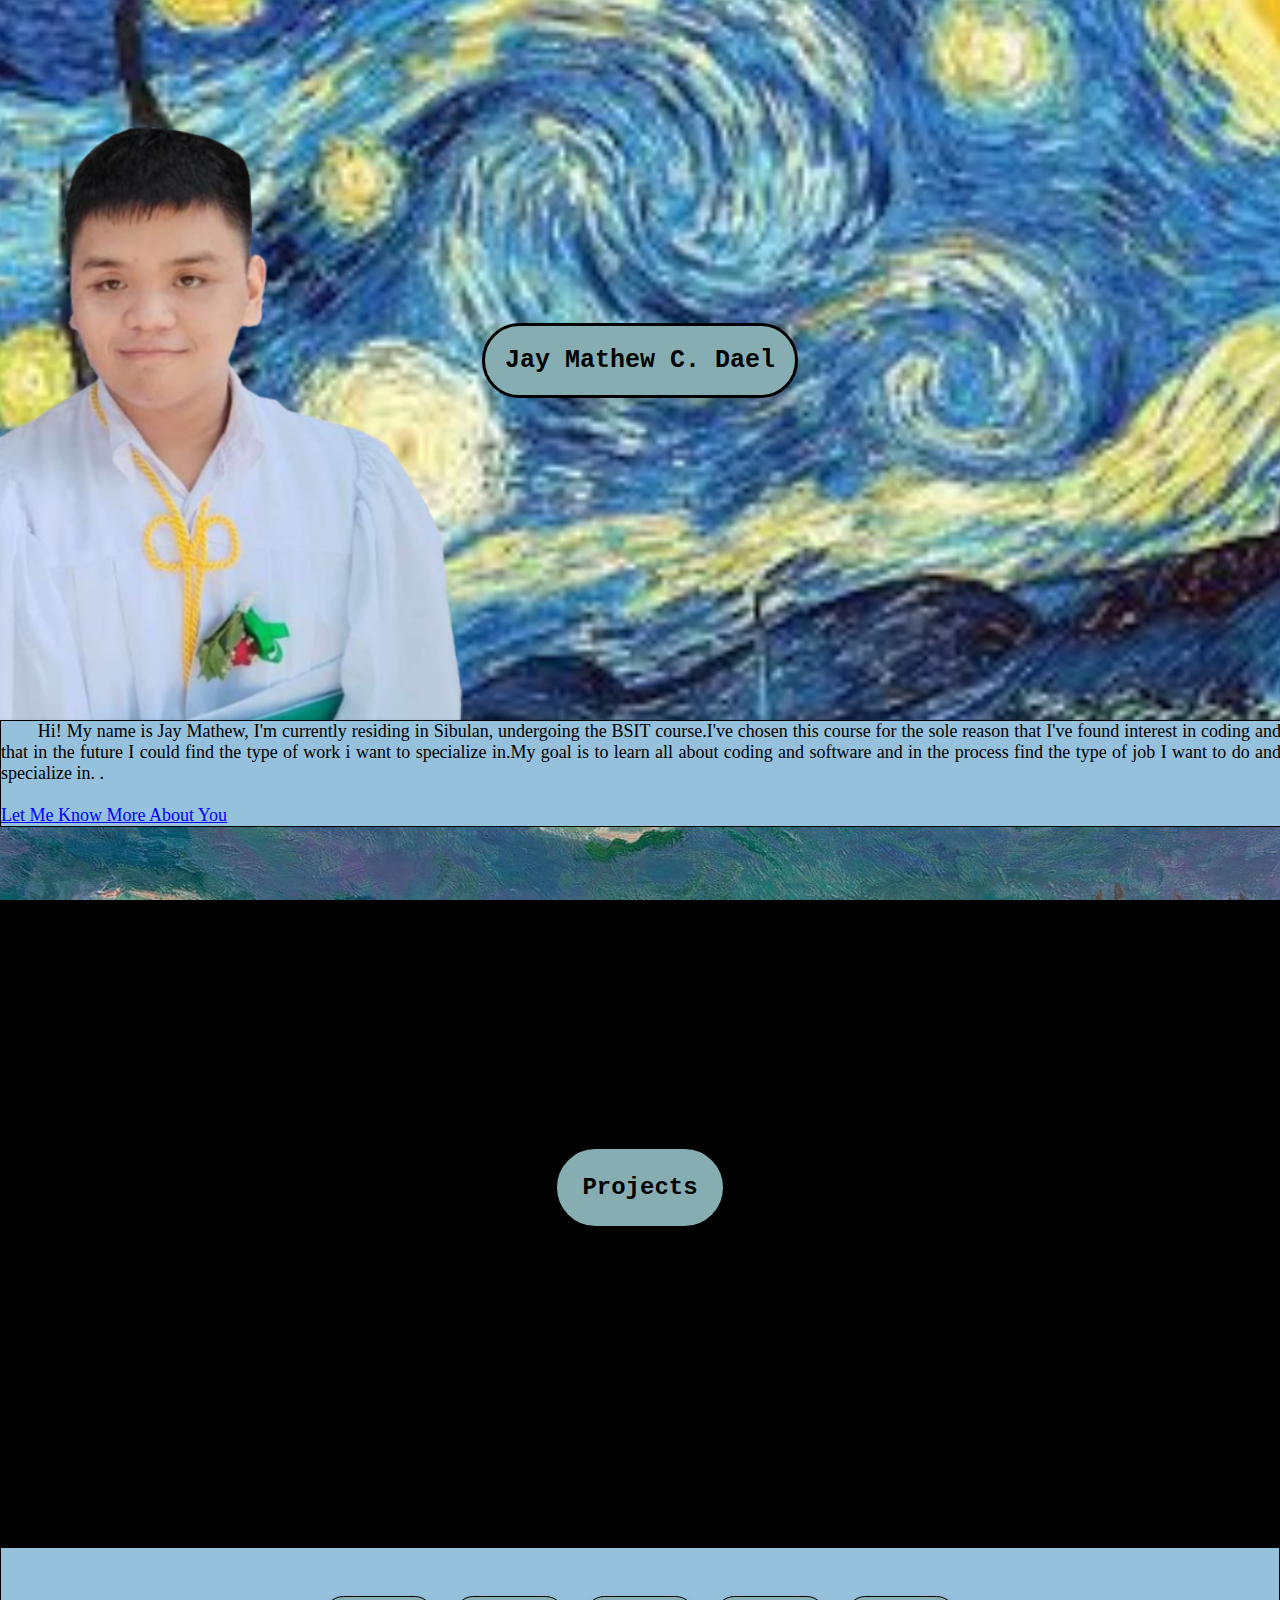
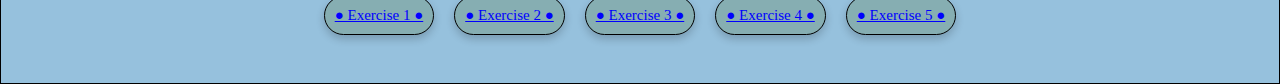
<file: index.html>
<DOCTYPE html>
<html>
	<head>
		<title>ALL ABOUT ME</title>
		<meta charset="UTF-8">
		<meta name="viewport" content="width=device-width, initial-scale=1.0">
		<link rel="stylesheet" type="text/css"  href="format1.css">
		<title>Jay Mathew C. Dael</title>
	</head>
	
	<body>
		<div id="mainbg">
			<div id="name">Jay Mathew C. Dael</div> 
		</div>
		<div id="overlaytext"> <p>&emsp; &ensp; Hi! My name is Jay Mathew, I'm currently residing in Sibulan, undergoing the BSIT course.I've chosen this course for the sole reason that I've found interest in coding and that in the future I could find the type of work i want to specialize in.My goal is to learn all about coding and software and in the process find the type of job I want to do and specialize in. .</p><br>
			<a id="infolink" href="questionnare.html" class="link">Let Me Know More About You</a>
		</div>
		<div id="overlaybg">
			<div id="projects">Projects</div>
		</div>      
		<div id="projectlinks">
			<div class="links"><a href="Output1.html">● Exercise 1 ● </a></div>
			<div class="links"><a href="Output2.html">● Exercise 2 ● </a></div>
			<div class="links"><a href="Output3.html">● Exercise 3 ● </a></div>
			<div class="links"><a href="Output4.html">● Exercise 4 ● </a></div> 
			<div class="links"><a href="EX5_DAEL.html">● Exercise 5 ● </a></div>
		</div>
	</body>
</html>
</file>
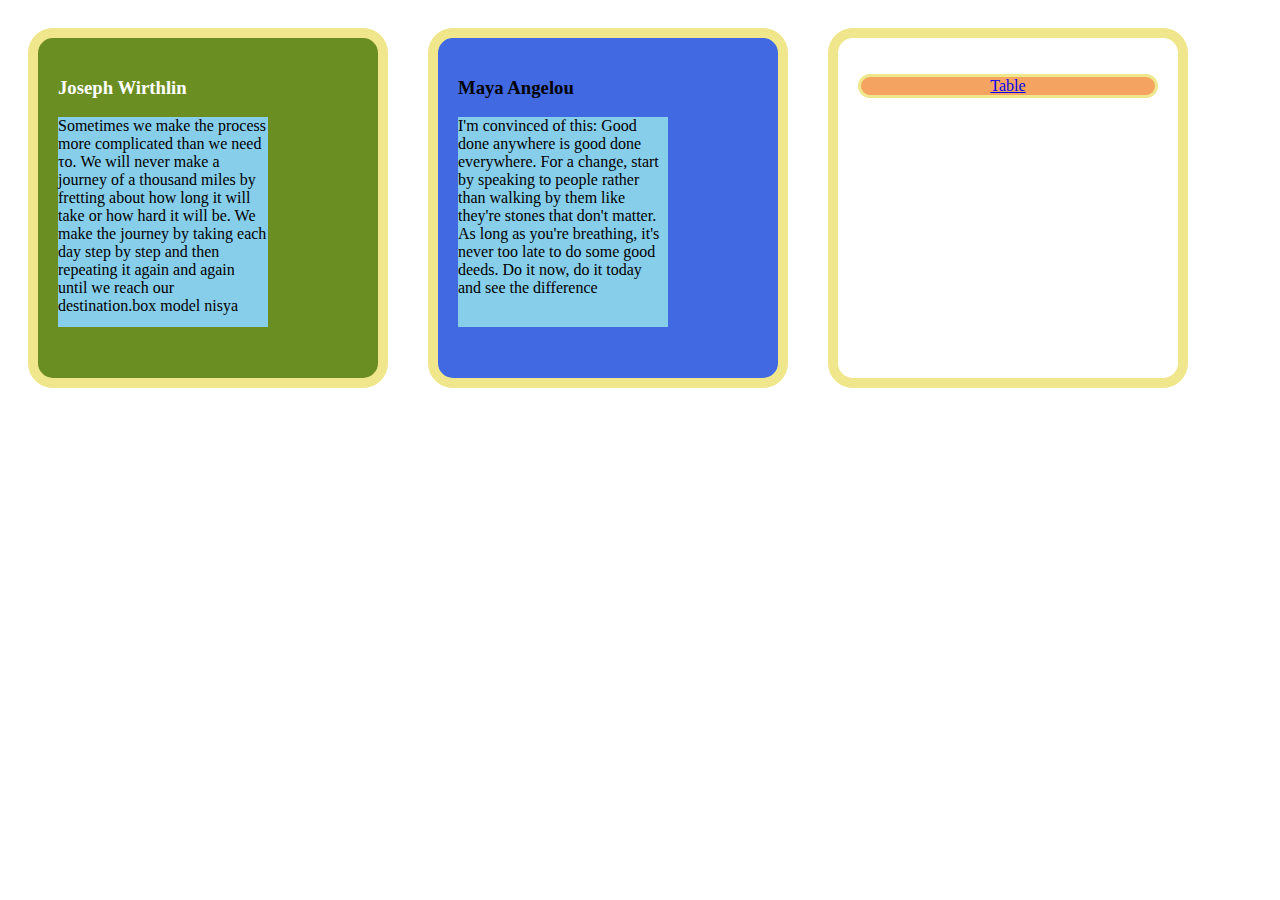
<file: EX5_DAEL.html>
<!DOCTYPE html>
<html>
	<head>
		<title>thisisaummidk</title>
			<link rel="stylesheet" type="text/css" href="Format5.css">
	</head>
	<body>
		<div class="box1">
		<h3 class="a">Joseph Wirthlin</h3>
<p id="b">Sometimes we make the process more complicated than we need το. We will never make a journey of a thousand miles by fretting about how long it will take or how hard it will be. We make the journey by taking each day step by step and then repeating it again and again until we reach our destination.box model nisya</p>
		</div>
		
		<div class="box2"> 
<h3 class="b">Maya Angelou</h3>
<p id="c">I'm convinced of this: Good done anywhere is good done everywhere. For a change, start by speaking to people rather than walking by them like they're stones that don't matter. As long as you're breathing, it's never too late to do some good deeds. Do it now, do it today and see the difference</p>
		</div>
		
		<div class="box3"> 
		<a href="Output3.html"><p id="a">Table</p></a>
		</div>
	</body>
</html>
</file>
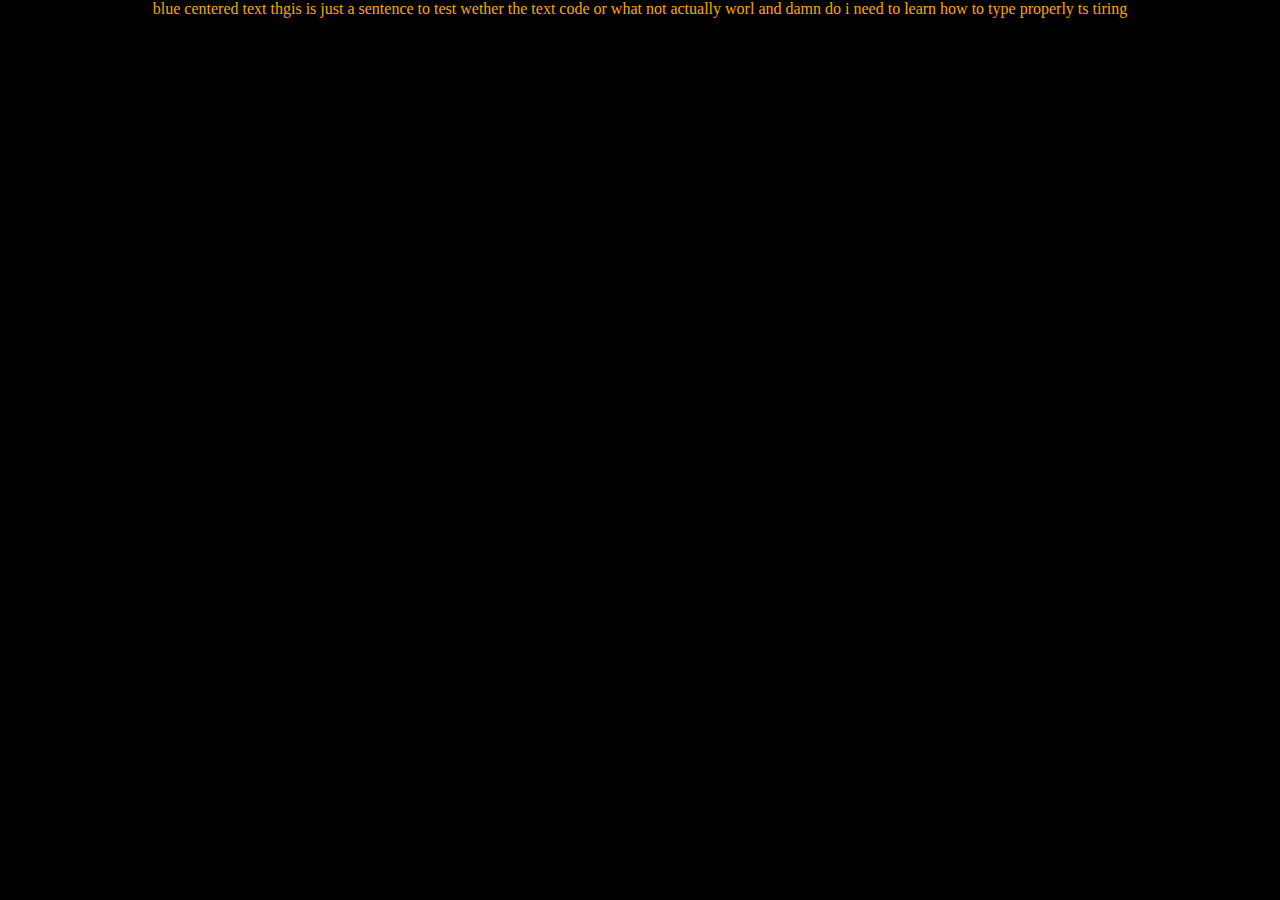
<file: Output1.html>
<!DOCTYPE	html>
<html>
<head>
	<!-- this is internal css--!>
	<style>
	p{ 
    	color:orange;
	    text-align:center;
    }
	</style>
	<!-- this is internal css--!>
	<link rel="stylesheet" type="text/css" href="format1.css">
</head>
<body>
		<p class="a"> blue centered text thgis is just a sentence to test wether the text code or what not actually worl and damn do i need to learn how to type properly ts tiring</p>
		<h6 class="b">this</h6><br>
		<h5>is</h5><br>
		<h4>uniform</h4><br>
</body>
</html>
</file>
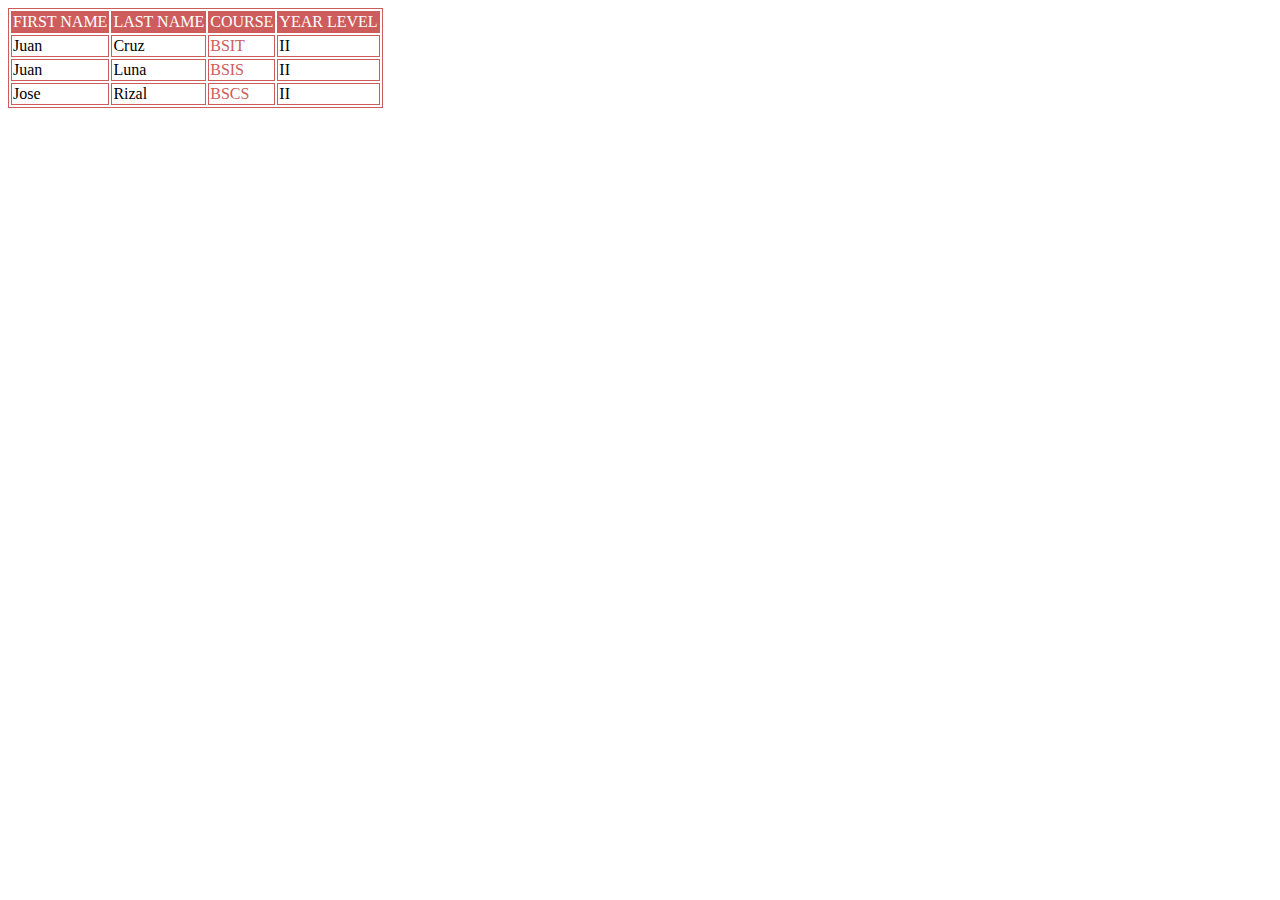
<file: Output3.html>
<!DOCTYPE html>
<html>
	<head>
		<title>thisisaummidk</title>
			<link rel="stylesheet" type="text/css" href="format3.css">
	</head>
	<body>
	
		<table id="a">
		
		<tr>
		<td class="tr1">FIRST NAME</td>
		<td class="tr1">LAST NAME</td>
		<td class="tr1">COURSE</td>
		<td class="tr1">YEAR LEVEL</td>
		</tr>
		
		<tr>
		<td>Juan</td>
		<td>Cruz</td>
		<td class="td2">BSIT</td>
		<td>II</td>
		</tr>
		
		<tr>	
		<td>Juan</td>
		<td>Luna</td>
		<td class="td2">BSIS</td>
		<td>II</td>
		</tr>
		
		<tr>
		<td>Jose</td>
		<td>Rizal</td>
		<td class="td2">BSCS</td>
		<td>II</td>
		</tr>

		</table>
	</body>
</html>
</file>
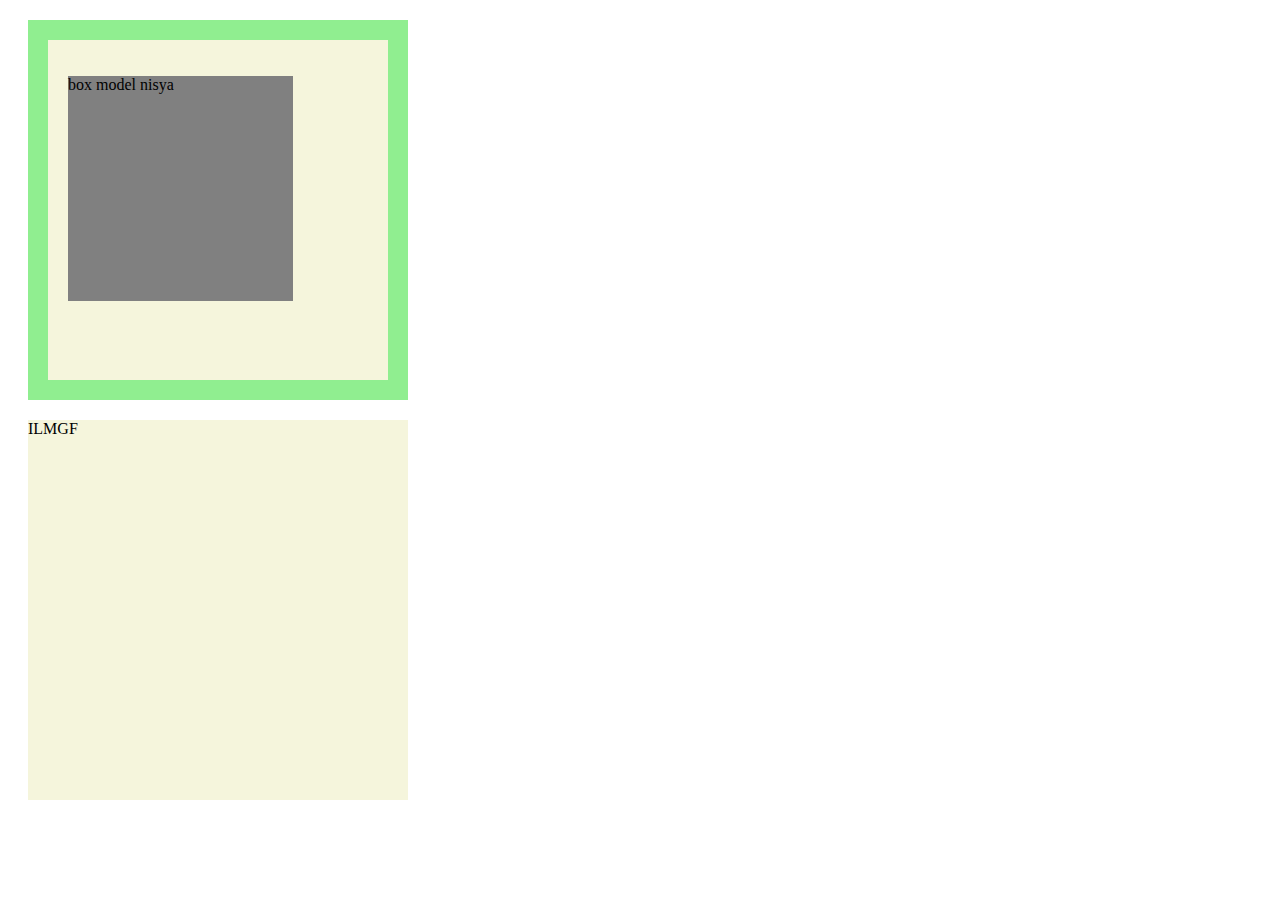
<file: Output4.html>
<!DOCTYPE html>
<html>
	<head>
		<title>thisisaummidk</title>
			<link rel="stylesheet" type="text/css" href="format4.css">
	</head>
	<body>
		<div class="box1">
		<p>box model nisya</p>
		</div>
		
		<div class="box2"> 
		ILMGF
		</div>
		
	</body>
</html>
</file>
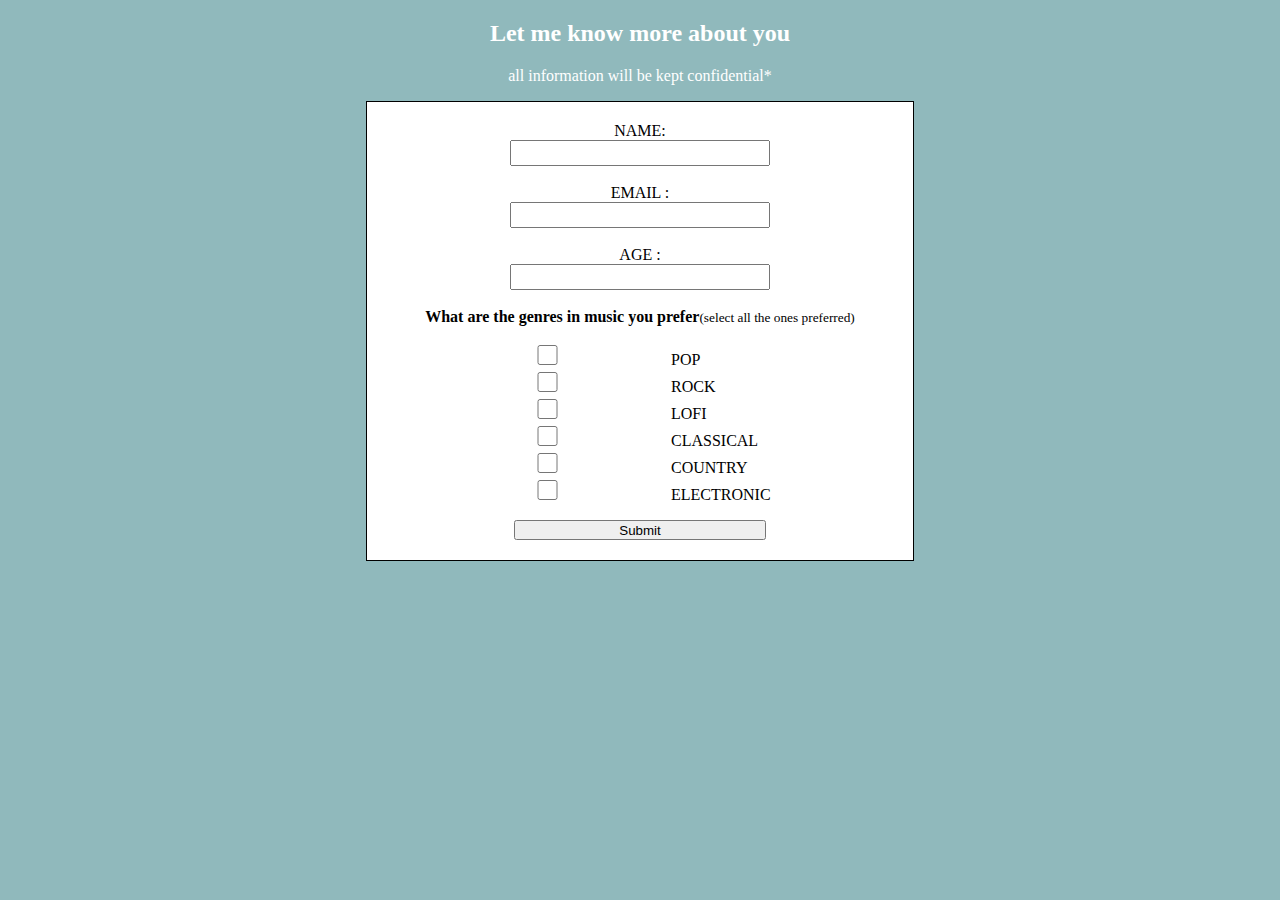
<file: questionnare.html>
<!DOCTYPE html>
<html>
	<head>
		<title>Get to know me better</title>
		<link rel="stylesheet" type="text/css" href="format.css">
	</head>
	<body style="background-color:#90B9BC">
		<h2 class="toptext">Let me know more about you</h2>
		<p class="toptext2">all information will be kept confidential*</p>
		<div class="qbox">
			<form action="/action_page.php">
				<label for="fname">NAME:</label><br>
					<input type="text" id="fname" name="fname"><br><br>
				<label for="email">EMAIL : </label><br>
					<input type="email"	id="email"><br><br>
				
				<label for="age">AGE : </label><br>
					<input type="text" id="age"><br><br>
								
								<b>What are the genres in music you prefer</b><small>(select all the ones preferred)</small>
								
								<ul class="list">
									<li><input type="checkbox"> POP</li>
									<li><input type="checkbox"> ROCK</li>
									<li><input type="checkbox"> LOFI</li>
									<li><input type="checkbox">	CLASSICAL</li>
									<li><input type="checkbox"> COUNTRY</li>
									<li><input type="checkbox"> ELECTRONIC</li>
								</ul>
								<input type="submit" value="Submit">
			</form>
		</div>
	</body>
</html>
</file>
<file: format1.css>
* {margin:0; padding: 0;}
body {
    background-color: black;
}
#mainbg{
    background-image: url(me.png);
    background-position: center;
    background-attachment: fixed;
    background-size: 100%;
    width: 100%;
    height: 80vh;
    background-repeat: none;
    background-size: cover;
    display: flex;
    align-items: center;
    justify-content: center;
}
#overlaybg {
    background-image: url(lily.jpg);
    background-position: center;
    background-attachment: fixed;
    width: 100%;
    height: 80vh;
    background-repeat: none;
    background-size: cover;
    display: flex;
    align-items: center;
    justify-content: center;
}
#name {
    background-color:#86AEB2;
    color: black;
    font-size: 25px;
    font-weight: bold;
    font-family: 'Courier New', Courier, monospace;
    width: auto;
    height: auto;
    padding: 20px;
    border: 3px solid black;
    border-radius: 100px;
    box-shadow: 0 4px 8px rgba(0, 0, 0, 0.2);
}
#overlaytext {
    background-image: linear-gradient(#96c1dd, #96c1dd, #96c1dd, #96c1dd, #96c1dd);
    border: 1px solid black;
    font-size: 18px;
    font-family: 'Lucida Sans';
    color: black;
    text-align: justify;
    width: 100%;
    padding: 0px;
    box-shadow: 0 4px 8px rgba(0, 0, 0, 0.2);
}
#projects {
    background-color: #86AEB2;
    font-size: 24px;
    font-family: monospace;
    font-weight: bold;
    width: auto;
    height: auto;
    padding: 25px;
    border-radius: 100px;
    border: 3px solid black;
    box-shadow: 0 4px 8px rgba(0, 0, 0, 0.2);
}
#projectlinks {
    background-image: linear-gradient(#96c1dd, #96c1dd, #96c1dd, #96c1dd, #96c1dd);
    align-items: justify;
    height: 15vh;
    border: 1px solid black;
    display: flex;
    align-items: center;
    justify-content: center;
    box-shadow: 0 4px 8px rgba(0, 0, 0, 0.2);
}
.links {
    font-size: 15px;
    font-family: 'Lucida sans';
    text-align: center;
    margin: 10px;
    border: 1px solid black;
    padding: 10px;
    border-radius: 100px;
    background-color:#86AEB2;
    box-shadow: 0 4px 8px rgba(0, 0, 0, 0.2);
}
a:link {
    color: blue;
}
a:hover {
    color: orangered;
}
a:active {
    color: red;
}
a:visited {
    color: rgba(128, 0, 128, 0.658);
}
</file>
<file: Format5.css>
.box1{
float:left;
 border-radius: 25px;
 width : 300px;
 height : 300px;
 background-color:OliveDrab;
 padding:20px;
 border:10px khaki solid;
 margin:20px;
 text-align:left;


 }
 
  .box2{

float:left;
border-radius: 25px;
width : 300px;
height : 300px;
background-color:RoyalBlue;
padding:20px;
border:10px khaki solid;
margin:20px; 

 }
 
  .box3{
float:left;
border-radius: 25px;
width : 300px;
height : 300px;
background-color:white;
padding:20px;
border:10px khaki solid;
margin:20px;
 }
 
 #a{
	 border-radius: 25px; 
	 background-color:SandyBrown;
	 border:3px khaki solid;
	 text-align:center;
 }
a:link{color:SolidBlack;}
a:hover{color:green;}
a:active{color:red}
a:visited{color:Blue_violet;}

.a{ 
color:white;
}
#b{
	width:70%;
	height:70%;
	background-color:skyblue;

}
#c{
	width:70%;
	height:70%;
	background-color:skyblue;
	overflow:scroll;}

/*Maya Angelou
I'm convinced of this: Good done anywhere is good done everywhere. For a change, start by speaking to people rather than walking by them like they're stones that don't matter. As long as you're breathing, it's never too late to do some good deeds. Do it now, do it today and see the difference*/
</file>
<file: format3.css>
table, th, td {
  border: 1px solid black;
  border-color:#CD5C5C;
}
.tr1{
	color:white;
	background-color:#CD5C5C;
}
.td2{
	color:#CD5C5C;
}
</file>
<file: format4.css>
.box1{
 width : 300px;
 height : 300px;
 background-color:beige;
 padding:20px;
 border:20px lightgreen solid;
 margin:20px;
 }
 
 .box2{
 width : 380px;
 height : 380px;
 background-color:beige;
 margin:20px;
 }
/* padding:20px;
 border:20px lightgreen solid;
 margin:20px;*/
 p{
		width:75%;
		height:75%;
		background-color:grey;
 }
</file>
<file: format.css>
/*this is for images*/
.i1{
	position:static;
	width:100%;
	height:100%;

}
.i2{
	position:sticky;
	width:100%;
	height:10%;
}
/*this is for floating tabs*/
.ft1{
	position:sticky;
	bottom:30%;
	margin-left:43%;
}
.ft2{
	position:sticky;
	bottom:20%;
	width:100%;
	height:50px;
}
.ft3{
	position:sticky;
	bottom:20%;
}
/*this is for text formatting*/
.h2{
	text-align:center;
	width:30%;
	height:30%;
	background-color: #6495ed;
	padding:10px;
	color:white;
	
}
 .t1{
	 width:100%;
	 height:200;
	 background-color:white;
	 color:black;
	 text-align:center;
 }
 
 
/*
THIS FOR THE QUESTIONNAIRE
*/
.qbox{

	width :40%;
	height :200%;
	background-color:white;
	padding:20px;
	border:1px black solid;
	margin:auto;
	text-align:center;
}
 
 .toptext{
	 text-align:center;
	 color:white;
 }
 .toptext2{
	 text-align:center;
	 color:white;
 }
.list{
	text-align: left;
	list-style: none;
}
	input {
  width: 50%;
  height:20px;
  text-align:center;
}
.linktoq{
	 width:100%;
	 height:200;
	 background-color:#83ACAF;
	 color:white;
	 text-align:center;
 }
</file>
